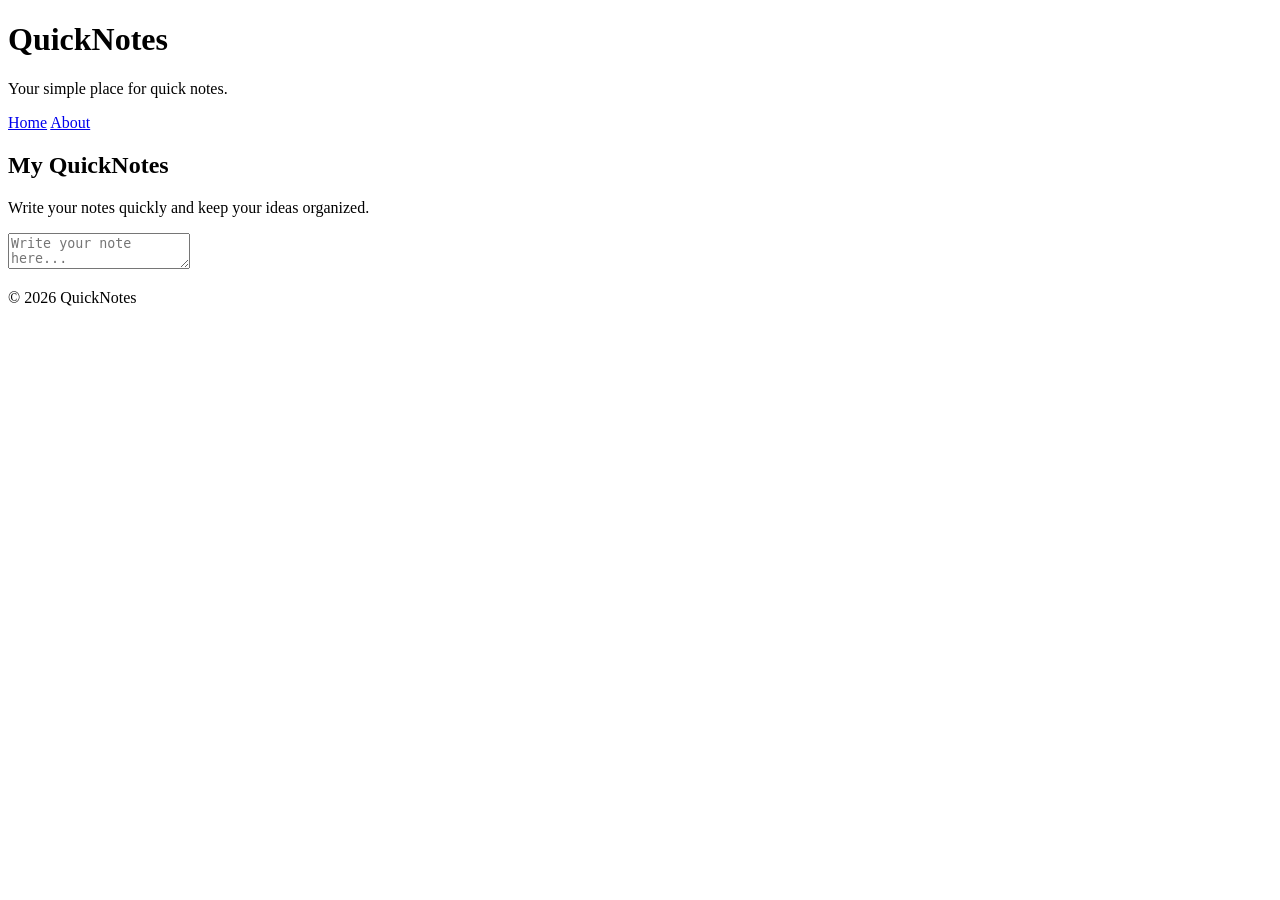
<file: day 1/index.html>
<!DOCTYPE html>
<html lang="en">
<head>
    <meta charset="UTF-8">
    <meta name="viewport" content="width=device-width, initial-scale=1.0">
    <title>QuickNotes</title>
</head>
<body>

    <header>
        <h1>QuickNotes</h1>
        <p>Your simple place for quick notes.</p>

        <nav>
            <a href="index.html">Home</a>
            <a href="about.html">About</a>
        </nav>
    </header>

    <main>
        <h2>My QuickNotes</h2>

        <p>Write your notes quickly and keep your ideas organized.</p>

        <textarea placeholder="Write your note here..."></textarea>
    </main>

    <footer>
        <p>&copy; 2026 QuickNotes</p>
    </footer>

</body>
</html>
</file>
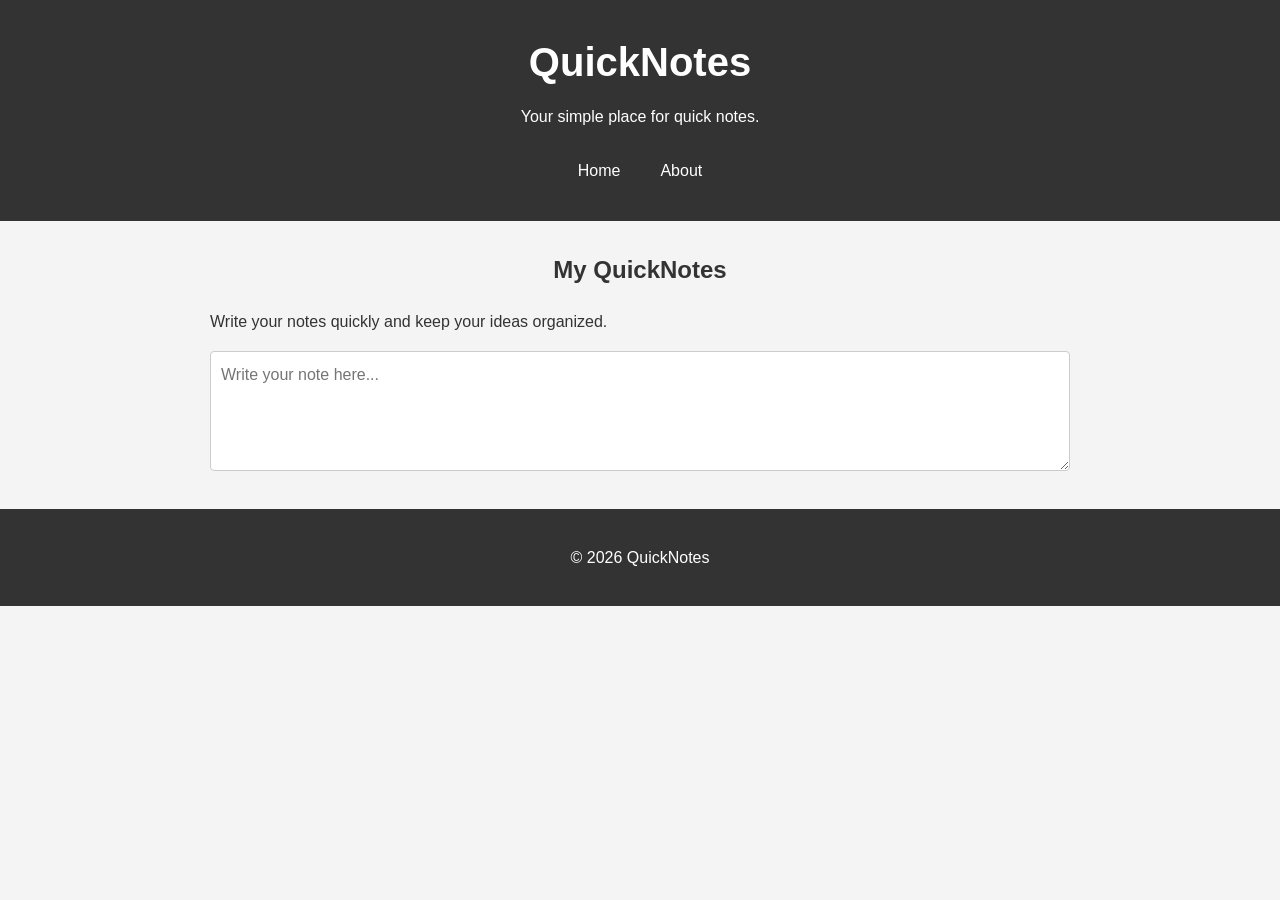
<file: day2/index.html>
<!DOCTYPE html>
<html lang="en">
<head>
    <meta charset="UTF-8">
    <meta name="viewport" content="width=device-width, initial-scale=1.0">
    <title>QuickNotes</title>
    <link rel="stylesheet" href="style.css">
</head>
<body>

    <header>
        <h1>QuickNotes</h1>
        <p>Your simple place for quick notes.</p>

        <nav>
            <a href="index.html">Home</a>
            <a href="about.html">About</a>
        </nav>
    </header>

    <main>

        <h2>My QuickNotes</h2>

        <p>Write your notes quickly and keep your ideas organized.</p>

        <textarea placeholder="Write your note here..."></textarea>

    </main>

    <footer>
        <p>&copy; 2026 QuickNotes</p>
    </footer>

</body>
</html>
</file>
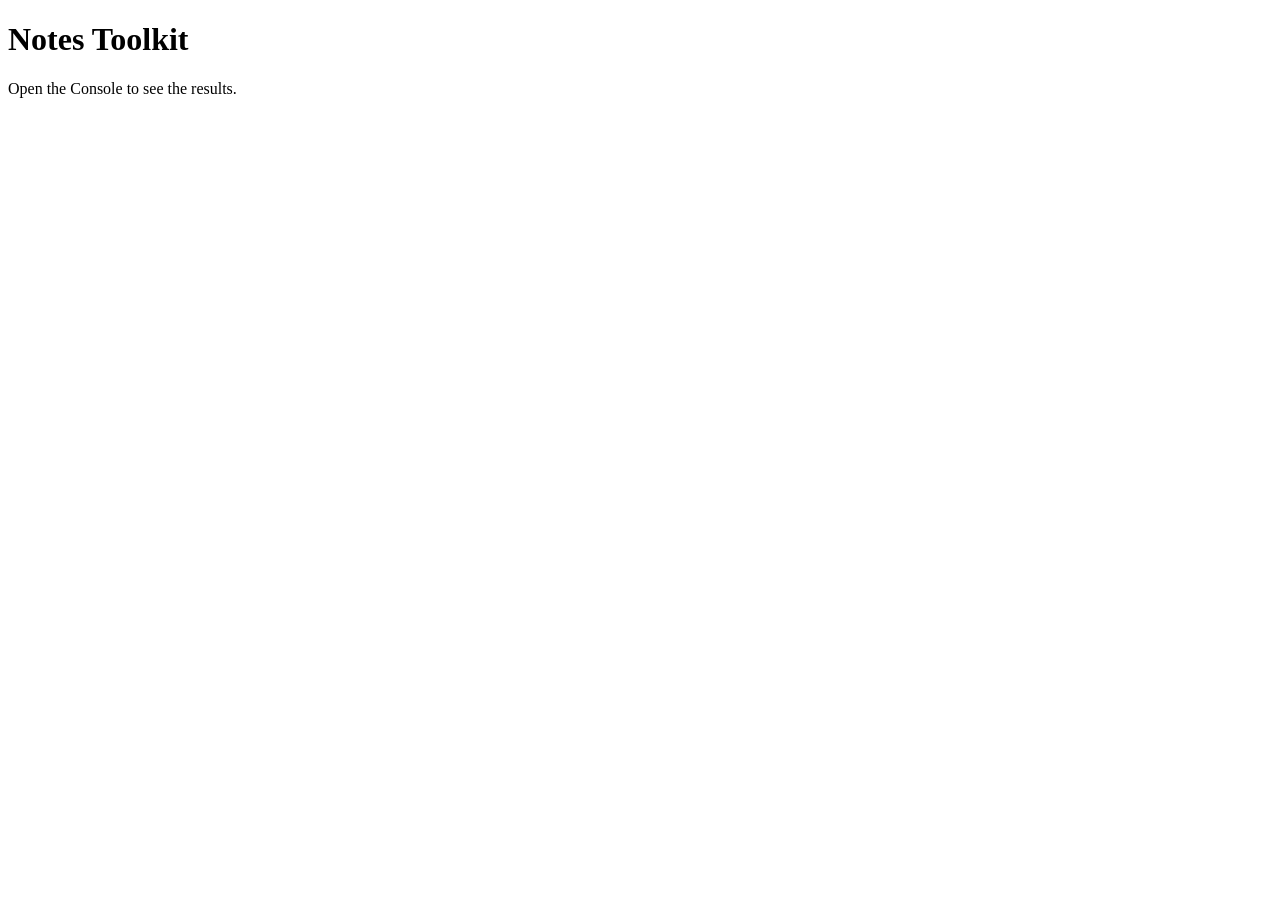
<file: day3/index.html>
<!DOCTYPE html>
<html lang="en">
<head>
    <meta charset="UTF-8">
    <meta name="viewport" content="width=device-width, initial-scale=1.0">
    <title>Notes Toolkit</title>
    <script src="script.js" defer></script>
</head>
<body>

    <h1>Notes Toolkit</h1>
    <p>Open the Console to see the results.</p>

</body>
</html>
</file>
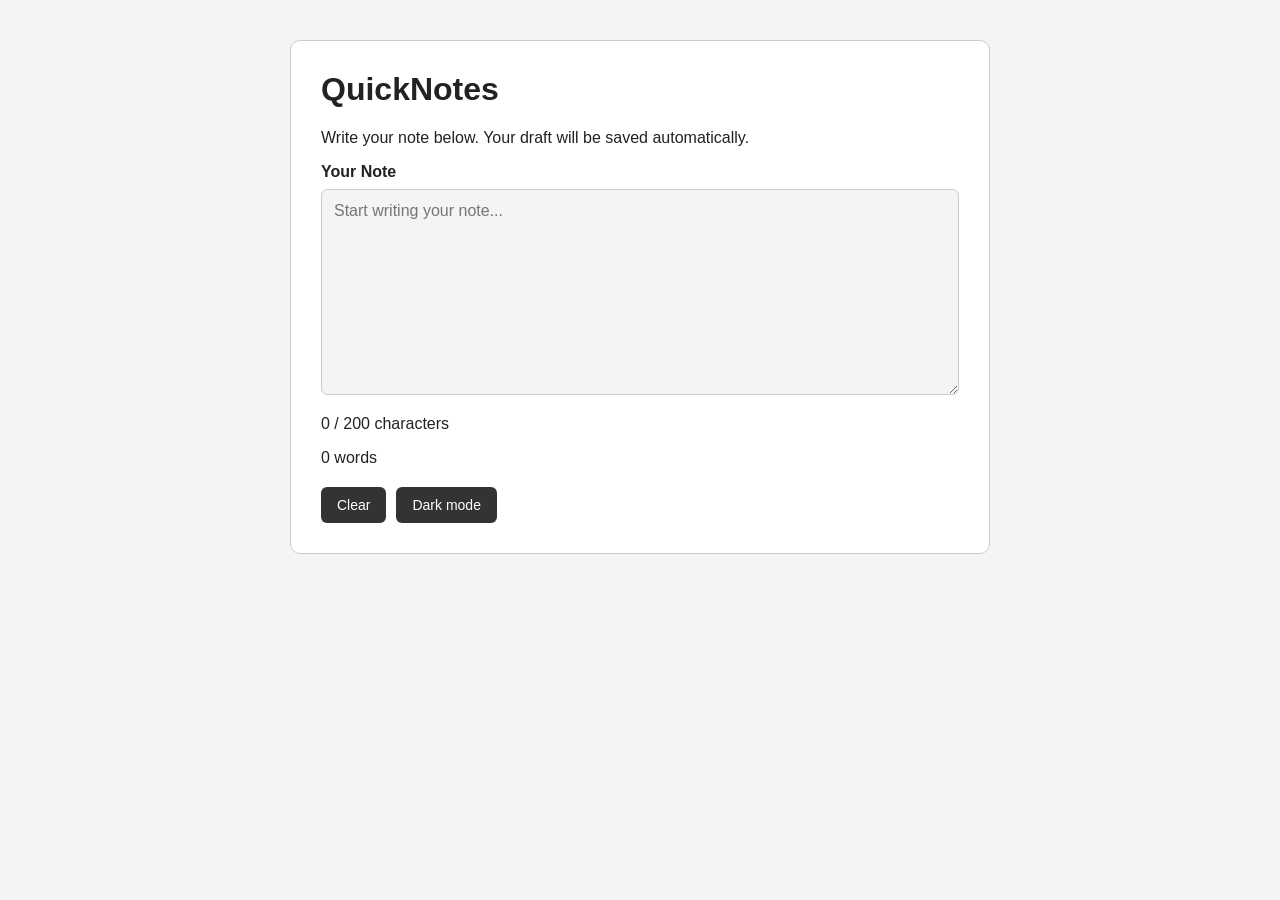
<file: day4/index.html>
<!DOCTYPE html>
<html lang="en">
<head>
    <meta charset="UTF-8">
    <meta name="viewport" content="width=device-width, initial-scale=1.0">
    <title>QuickNotes - Day 4</title>
    <link rel="stylesheet" href="style.css">
    <script src="script.js" defer></script>
</head>
<body>

    <main class="container">
        <h1>QuickNotes</h1>
        <p>Write your note below. Your draft will be saved automatically.</p>

        <label for="note-text">Your Note</label>
        <textarea
            id="note-text"
            rows="10"
            maxlength="200"
            placeholder="Start writing your note..."
        ></textarea>

        <p id="char-count">0 / 200 characters</p>
        <p id="word-count">0 words</p>

        <div class="buttons">
            <button id="clear-btn" type="button">Clear</button>
            <button id="theme-toggle" type="button">Dark mode</button>
        </div>
    </main>

</body>
</html>
</file>
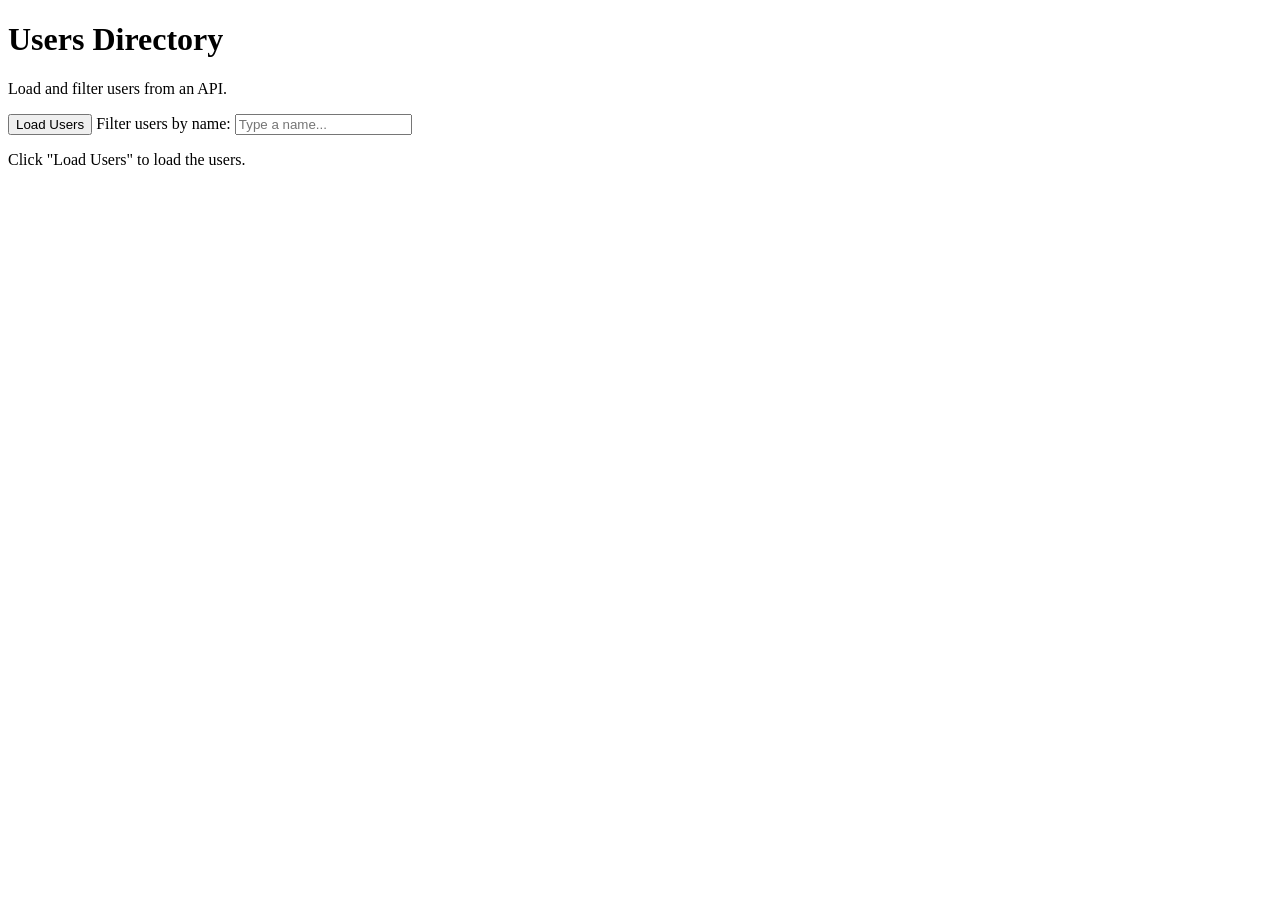
<file: day5/index.html>
<!DOCTYPE html>
<html lang="en">
<head>
    <meta charset="UTF-8">
    <meta name="viewport" content="width=device-width, initial-scale=1.0">
    <title>Day 5 - Users API</title>
</head>
<body>

    <header>
        <h1>Users Directory</h1>
        <p>Load and filter users from an API.</p>
    </header>

    <main>
        <button id="load-users">Load Users</button>

        <label for="filter-input">Filter users by name:</label>
        <input
            type="text"
            id="filter-input"
            placeholder="Type a name..."
        >

        <p id="status">Click "Load Users" to load the users.</p>

        <ul id="users-list"></ul>
    </main>

    <script src="users.js" defer></script>
</body>
</html>
</file>
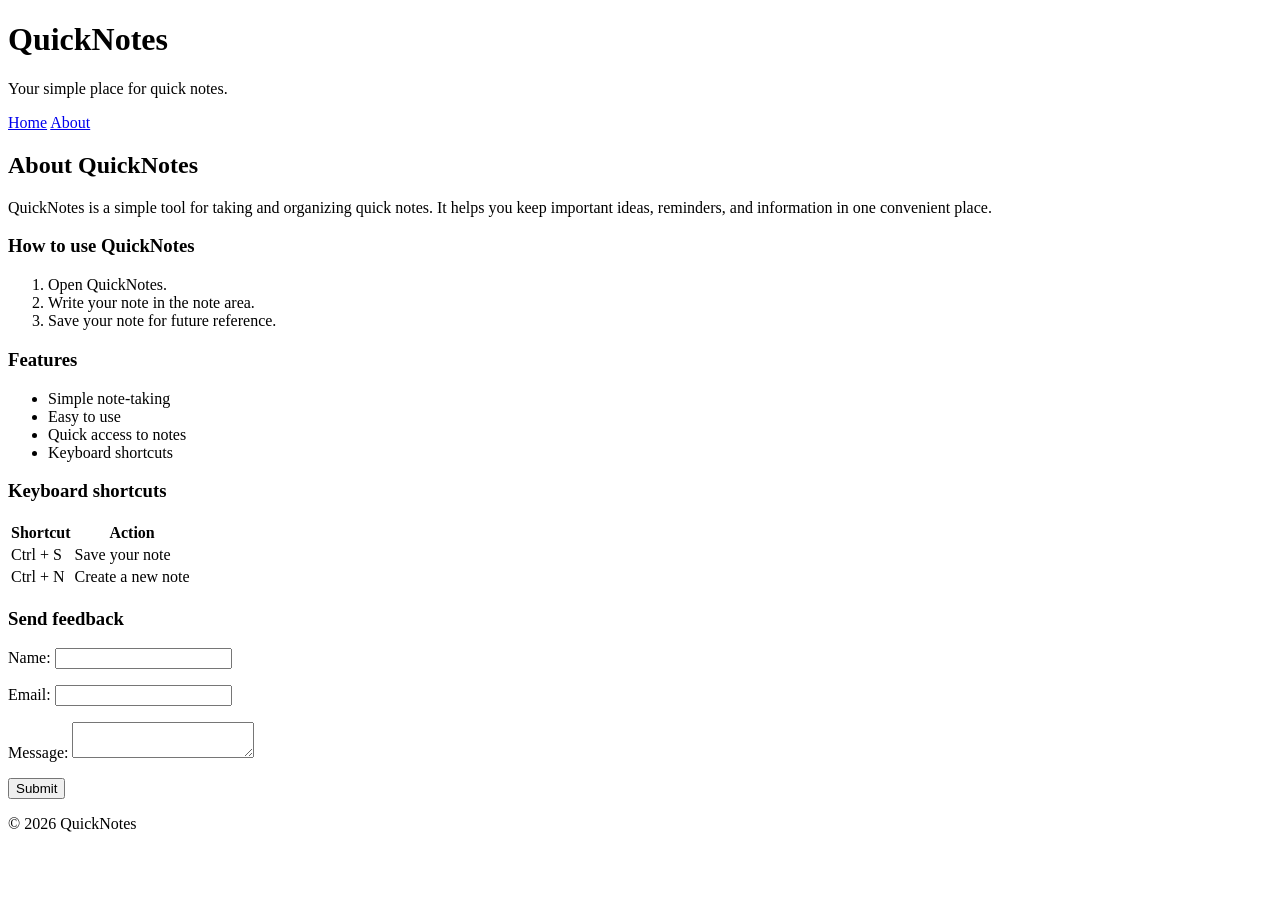
<file: day 1/about.html>
<!DOCTYPE html>
<html lang="en">
<head>
    <meta charset="UTF-8">
    <meta name="viewport" content="width=device-width, initial-scale=1.0">
    <title>About QuickNotes</title>
</head>
<body>

    <header>
        <h1>QuickNotes</h1>
        <p>Your simple place for quick notes.</p>

        <nav>
            <a href="index.html">Home</a>
            <a href="about.html">About</a>
        </nav>
    </header>

    <main>

        <h2>About QuickNotes</h2>

        <p>QuickNotes is a simple tool for taking and organizing quick notes. It helps you keep important ideas, reminders, and information in one convenient place.</p>

        <section>
            <h3>How to use QuickNotes</h3>

            <ol>
                <li>Open QuickNotes.</li>
                <li>Write your note in the note area.</li>
                <li>Save your note for future reference.</li>
            </ol>
        </section>

        <section>
            <h3>Features</h3>

            <ul>
                <li>Simple note-taking</li>
                <li>Easy to use</li>
                <li>Quick access to notes</li>
                <li>Keyboard shortcuts</li>
            </ul>
        </section>

        <section>
            <h3>Keyboard shortcuts</h3>

            <table>
                <thead>
                    <tr>
                        <th>Shortcut</th>
                        <th>Action</th>
                    </tr>
                </thead>

                <tbody>
                    <tr>
                        <td>Ctrl + S</td>
                        <td>Save your note</td>
                    </tr>

                    <tr>
                        <td>Ctrl + N</td>
                        <td>Create a new note</td>
                    </tr>
                </tbody>
            </table>
        </section>

        <section>
            <h3>Send feedback</h3>

            <form>
                <p>
                    <label for="name">Name:</label>
                    <input type="text" id="name" name="name" required>
                </p>

                <p>
                    <label for="email">Email:</label>
                    <input type="email" id="email" name="email" required>
                </p>

                <p>
                    <label for="message">Message:</label>
                    <textarea id="message" name="message" required></textarea>
                </p>

                <button type="submit">Submit</button>
            </form>
        </section>

    </main>

    <footer>
        <p>&copy; 2026 QuickNotes</p>
    </footer>

</body>
</html>
</file>
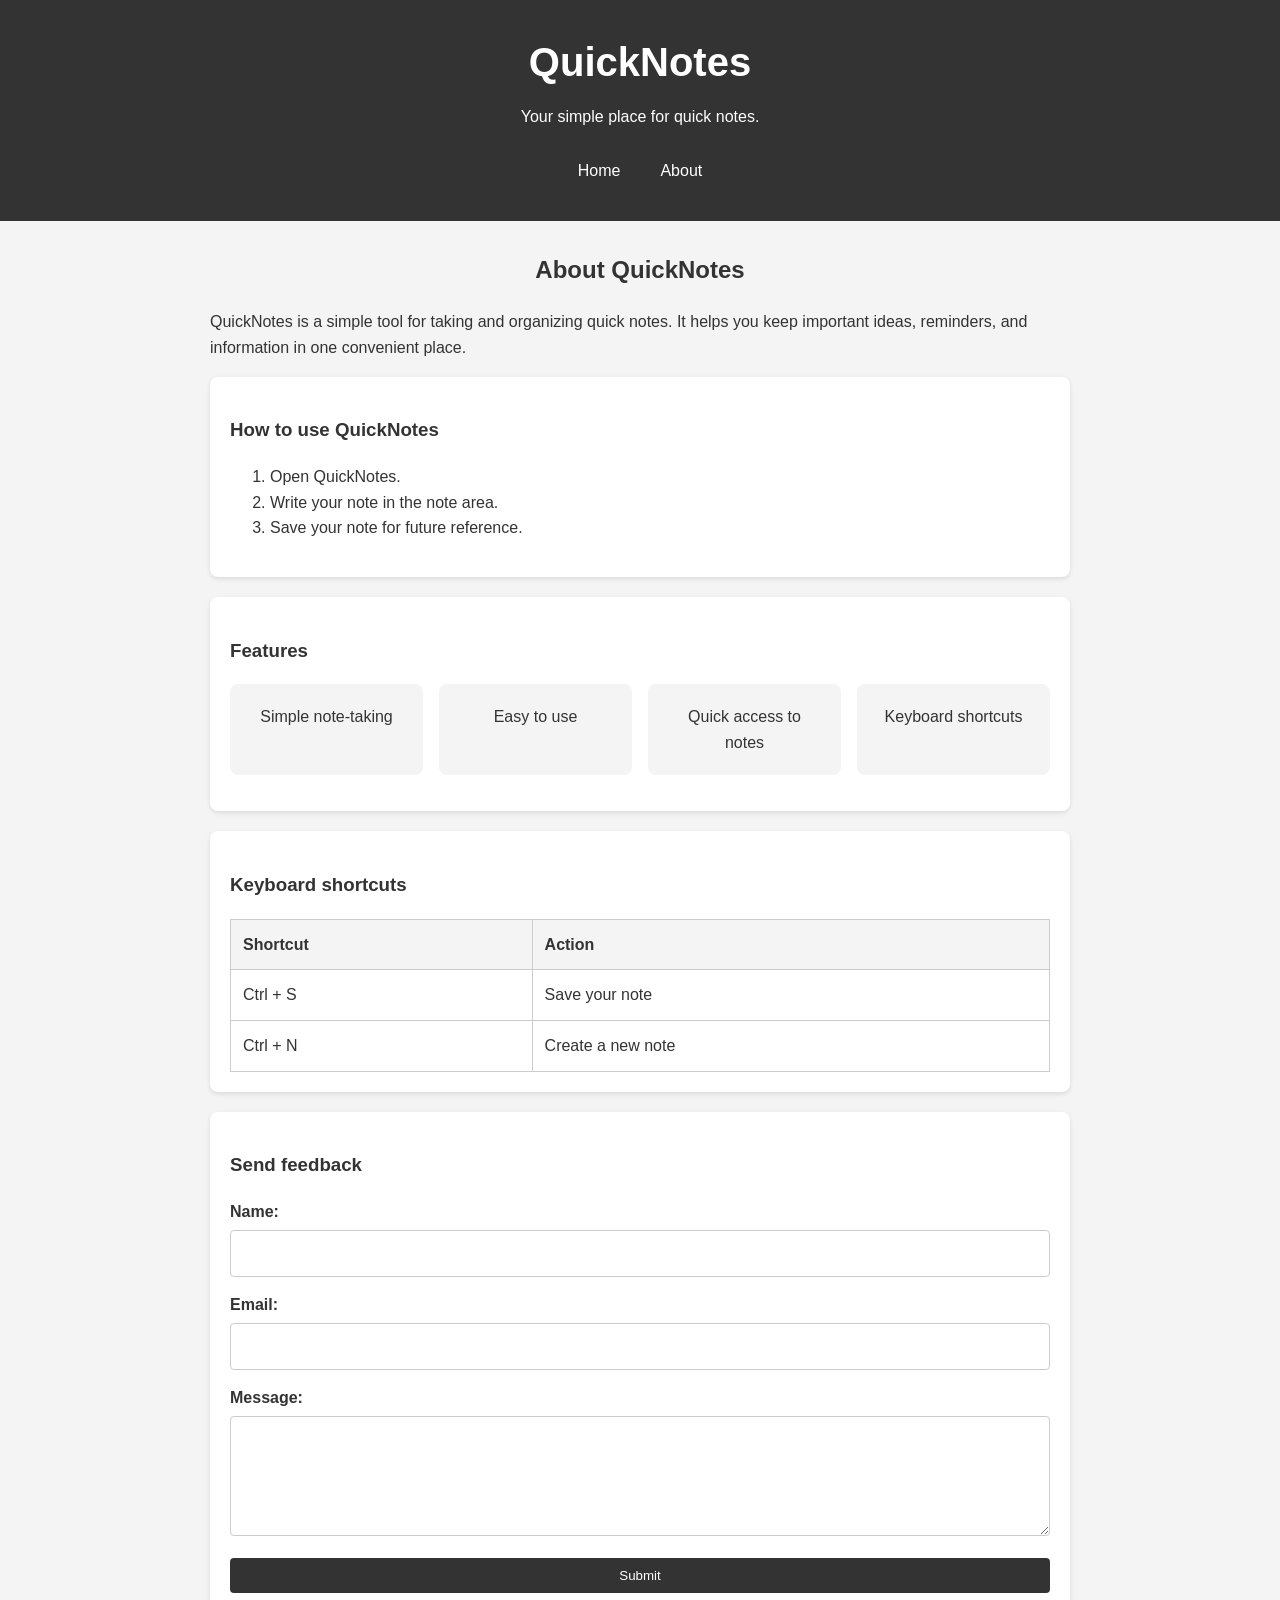
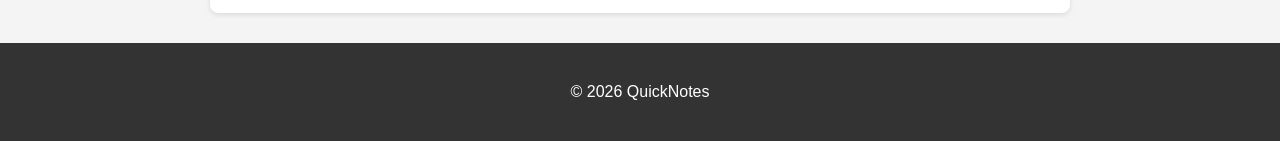
<file: day2/about.html>
<!DOCTYPE html>
<html lang="en">
<head>
    <meta charset="UTF-8">
    <meta name="viewport" content="width=device-width, initial-scale=1.0">
    <title>About QuickNotes</title>
    <link rel="stylesheet" href="style.css">
</head>
<body>

    <header>
        <h1>QuickNotes</h1>
        <p>Your simple place for quick notes.</p>

        <nav>
            <a href="index.html">Home</a>
            <a href="about.html">About</a>
        </nav>
    </header>

    <main>

        <h2>About QuickNotes</h2>

        <p>
            QuickNotes is a simple tool for taking and organizing quick notes.
            It helps you keep important ideas, reminders, and information in one
            convenient place.
        </p>

        <section>
            <h3>How to use QuickNotes</h3>

            <ol>
                <li>Open QuickNotes.</li>
                <li>Write your note in the note area.</li>
                <li>Save your note for future reference.</li>
            </ol>
        </section>

        <section>
            <h3>Features</h3>

            <ul class="features">
                <li>Simple note-taking</li>
                <li>Easy to use</li>
                <li>Quick access to notes</li>
                <li>Keyboard shortcuts</li>
            </ul>
        </section>

        <section>
            <h3>Keyboard shortcuts</h3>

            <table>
                <thead>
                    <tr>
                        <th>Shortcut</th>
                        <th>Action</th>
                    </tr>
                </thead>

                <tbody>
                    <tr>
                        <td>Ctrl + S</td>
                        <td>Save your note</td>
                    </tr>

                    <tr>
                        <td>Ctrl + N</td>
                        <td>Create a new note</td>
                    </tr>
                </tbody>
            </table>
        </section>

        <section>
            <h3>Send feedback</h3>

            <form>
                <p>
                    <label for="name">Name:</label>
                    <input type="text" id="name" name="name" required>
                </p>

                <p>
                    <label for="email">Email:</label>
                    <input type="email" id="email" name="email" required>
                </p>

                <p>
                    <label for="message">Message:</label>
                    <textarea id="message" name="message" required></textarea>
                </p>

                <button type="submit">Submit</button>
            </form>
        </section>

    </main>

    <footer>
        <p>&copy; 2026 QuickNotes</p>
    </footer>

</body>
</html>
</file>
<file: day2/style.css>
/* Box-sizing reset */
* {
    box-sizing: border-box;
}

/* Base styles */
body {
    margin: 0;
    font-family: Arial, sans-serif;
    background-color: #f4f4f4;
    color: #333;
    line-height: 1.6;
}

/* Header */
header {
    background-color: #333;
    color: white;
    text-align: center;
    padding: 30px 20px;
}

header h1 {
    margin: 0;
    font-size: 2.5rem;
}

header p {
    margin: 10px 0 20px;
}

/* Navigation */
nav {
    display: flex;
    justify-content: center;
    gap: 16px;
}

nav a {
    color: white;
    text-decoration: none;
    padding: 8px 12px;
    transition: background-color 0.3s ease;
}

nav a:hover {
    background-color: #555;
    border-radius: 4px;
}

/* Main content */
main {
    max-width: 900px;
    margin: 30px auto;
    padding: 0 20px;
}

main h2 {
    text-align: center;
}

/* Sections */
section {
    background-color: white;
    padding: 20px;
    margin-bottom: 20px;
    border-radius: 8px;
    box-shadow: 0 2px 5px rgba(0, 0, 0, 0.1);
}

/* Features grid */
.features {
    display: grid;
    grid-template-columns: repeat(auto-fit, minmax(180px, 1fr));
    gap: 16px;
    padding: 0;
    list-style: none;
}

.features li {
    background-color: #f4f4f4;
    padding: 20px;
    border-radius: 8px;
    text-align: center;
}

/* Keyboard shortcuts table */
table {
    width: 100%;
    border-collapse: collapse;
}

th,
td {
    border: 1px solid #ccc;
    padding: 12px;
    text-align: left;
}

th {
    background-color: #f4f4f4;
}

/* Feedback form */
form {
    display: flex;
    flex-direction: column;
    gap: 15px;
}

form p {
    margin: 0;
}

label {
    display: block;
    margin-bottom: 5px;
    font-weight: bold;
}

input,
textarea {
    width: 100%;
    padding: 10px;
    border: 1px solid #ccc;
    border-radius: 4px;
    font: inherit;
}

textarea {
    min-height: 120px;
    resize: vertical;
}

/* Button */
button {
    padding: 10px 20px;
    border: none;
    border-radius: 4px;
    background-color: #333;
    color: white;
    cursor: pointer;
    transition: background-color 0.3s ease;
}

button:hover {
    background-color: #555;
}

/* Footer */
footer {
    background-color: #333;
    color: white;
    text-align: center;
    padding: 20px;
}

/* Mobile styles */
@media (max-width: 600px) {
    header {
        padding: 20px 10px;
    }

    header h1 {
        font-size: 2rem;
    }

    nav {
        gap: 16px;
    }

    main {
        padding: 0 10px;
    }
}
</file>
<file: day4/style.css>
:root {
    --background-color: #f4f4f4;
    --text-color: #222;
    --container-color: #ffffff;
    --border-color: #cccccc;
    --button-color: #333333;
    --button-text: #ffffff;
    --warning-color: orange;
    --over-color: red;
}

body.dark {
    --background-color: #1e1e1e;
    --text-color: #f5f5f5;
    --container-color: #2b2b2b;
    --border-color: #555555;
    --button-color: #f5f5f5;
    --button-text: #222222;
}

* {
    box-sizing: border-box;
}

body {
    margin: 0;
    padding: 40px 20px;
    font-family: Arial, sans-serif;
    background-color: var(--background-color);
    color: var(--text-color);
    transition: background-color 0.3s, color 0.3s;
}

.container {
    max-width: 700px;
    margin: 0 auto;
    padding: 30px;
    background-color: var(--container-color);
    border: 1px solid var(--border-color);
    border-radius: 10px;
}

h1 {
    margin-top: 0;
}

label {
    display: block;
    margin-bottom: 8px;
    font-weight: bold;
}

textarea {
    width: 100%;
    padding: 12px;
    font-size: 16px;
    font-family: inherit;
    color: var(--text-color);
    background-color: var(--background-color);
    border: 1px solid var(--border-color);
    border-radius: 6px;
    resize: vertical;
}

button {
    padding: 10px 16px;
    border: none;
    border-radius: 6px;
    background-color: var(--button-color);
    color: var(--button-text);
    cursor: pointer;
    font-size: 14px;
}

button:hover {
    opacity: 0.85;
}

.buttons {
    display: flex;
    gap: 10px;
    margin-top: 20px;
}

.warning {
    color: var(--warning-color);
}

.over {
    color: var(--over-color);
    font-weight: bold;
}
</file>
